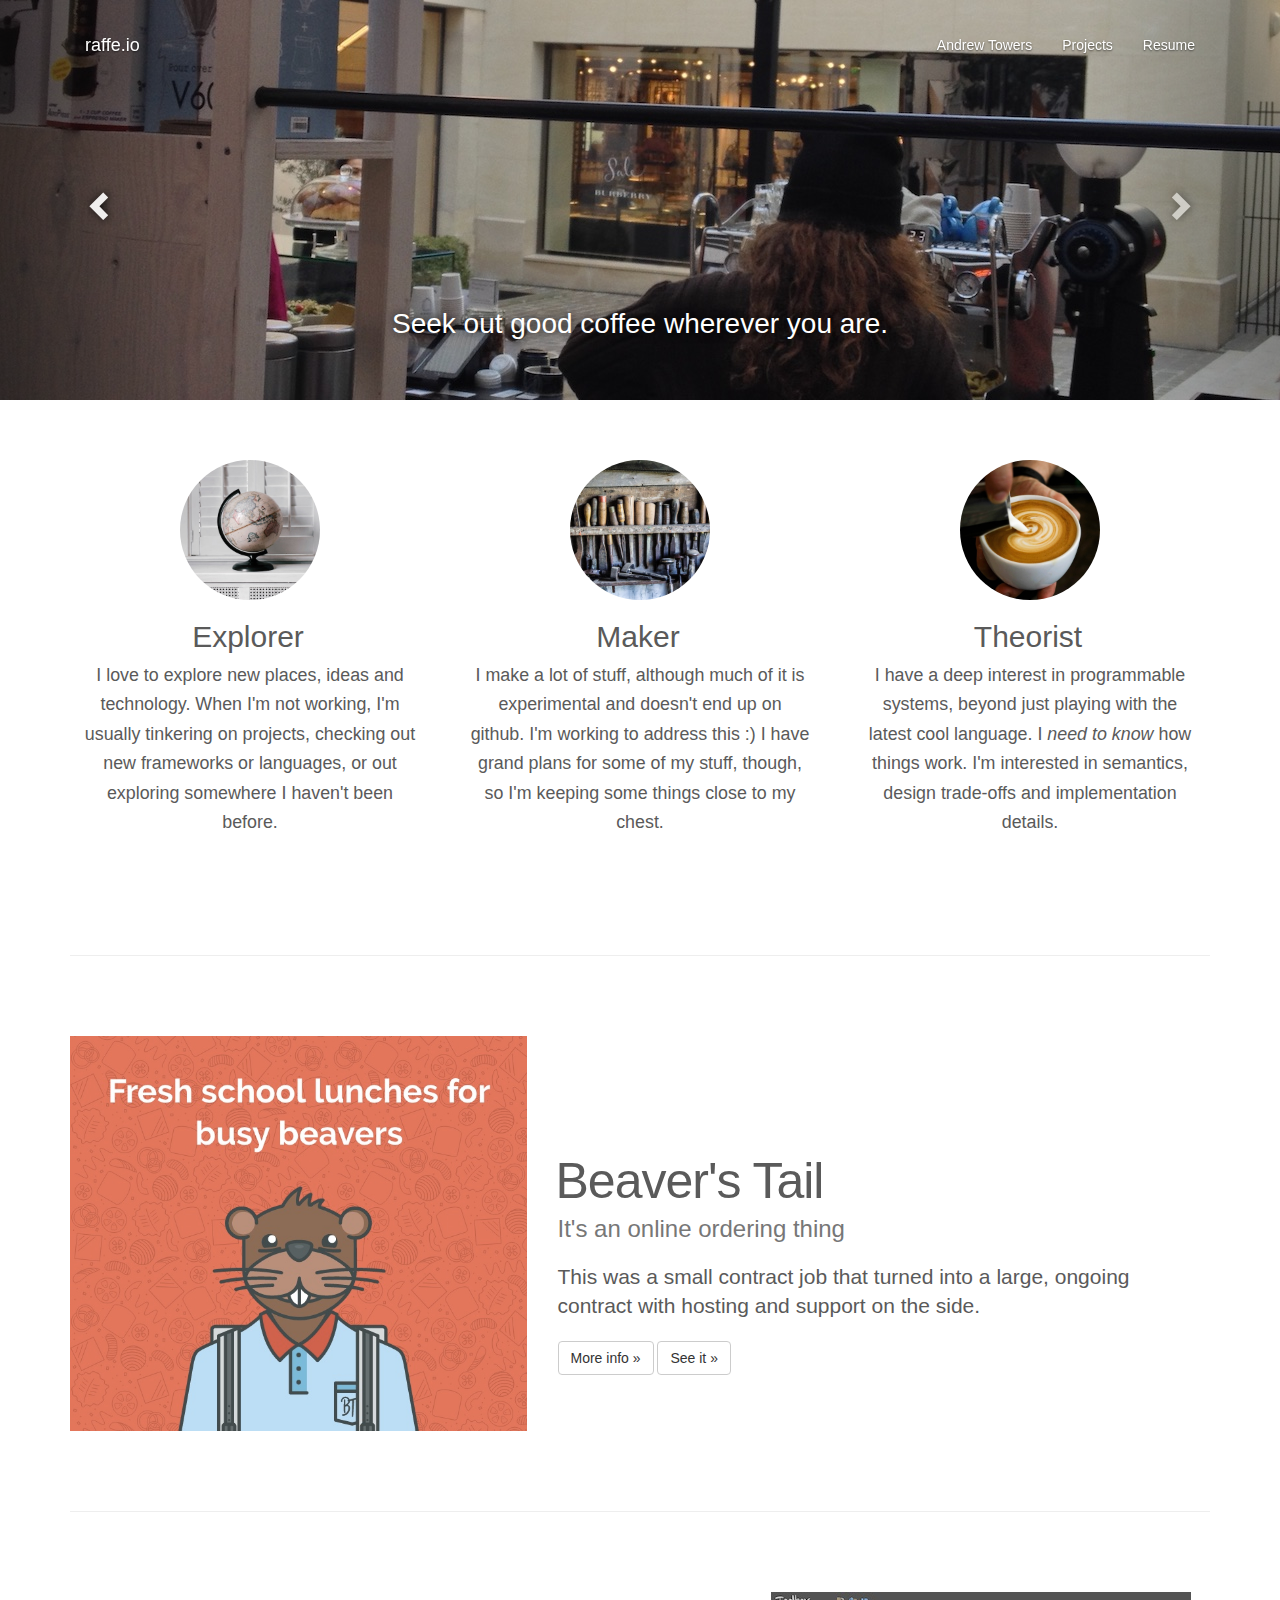
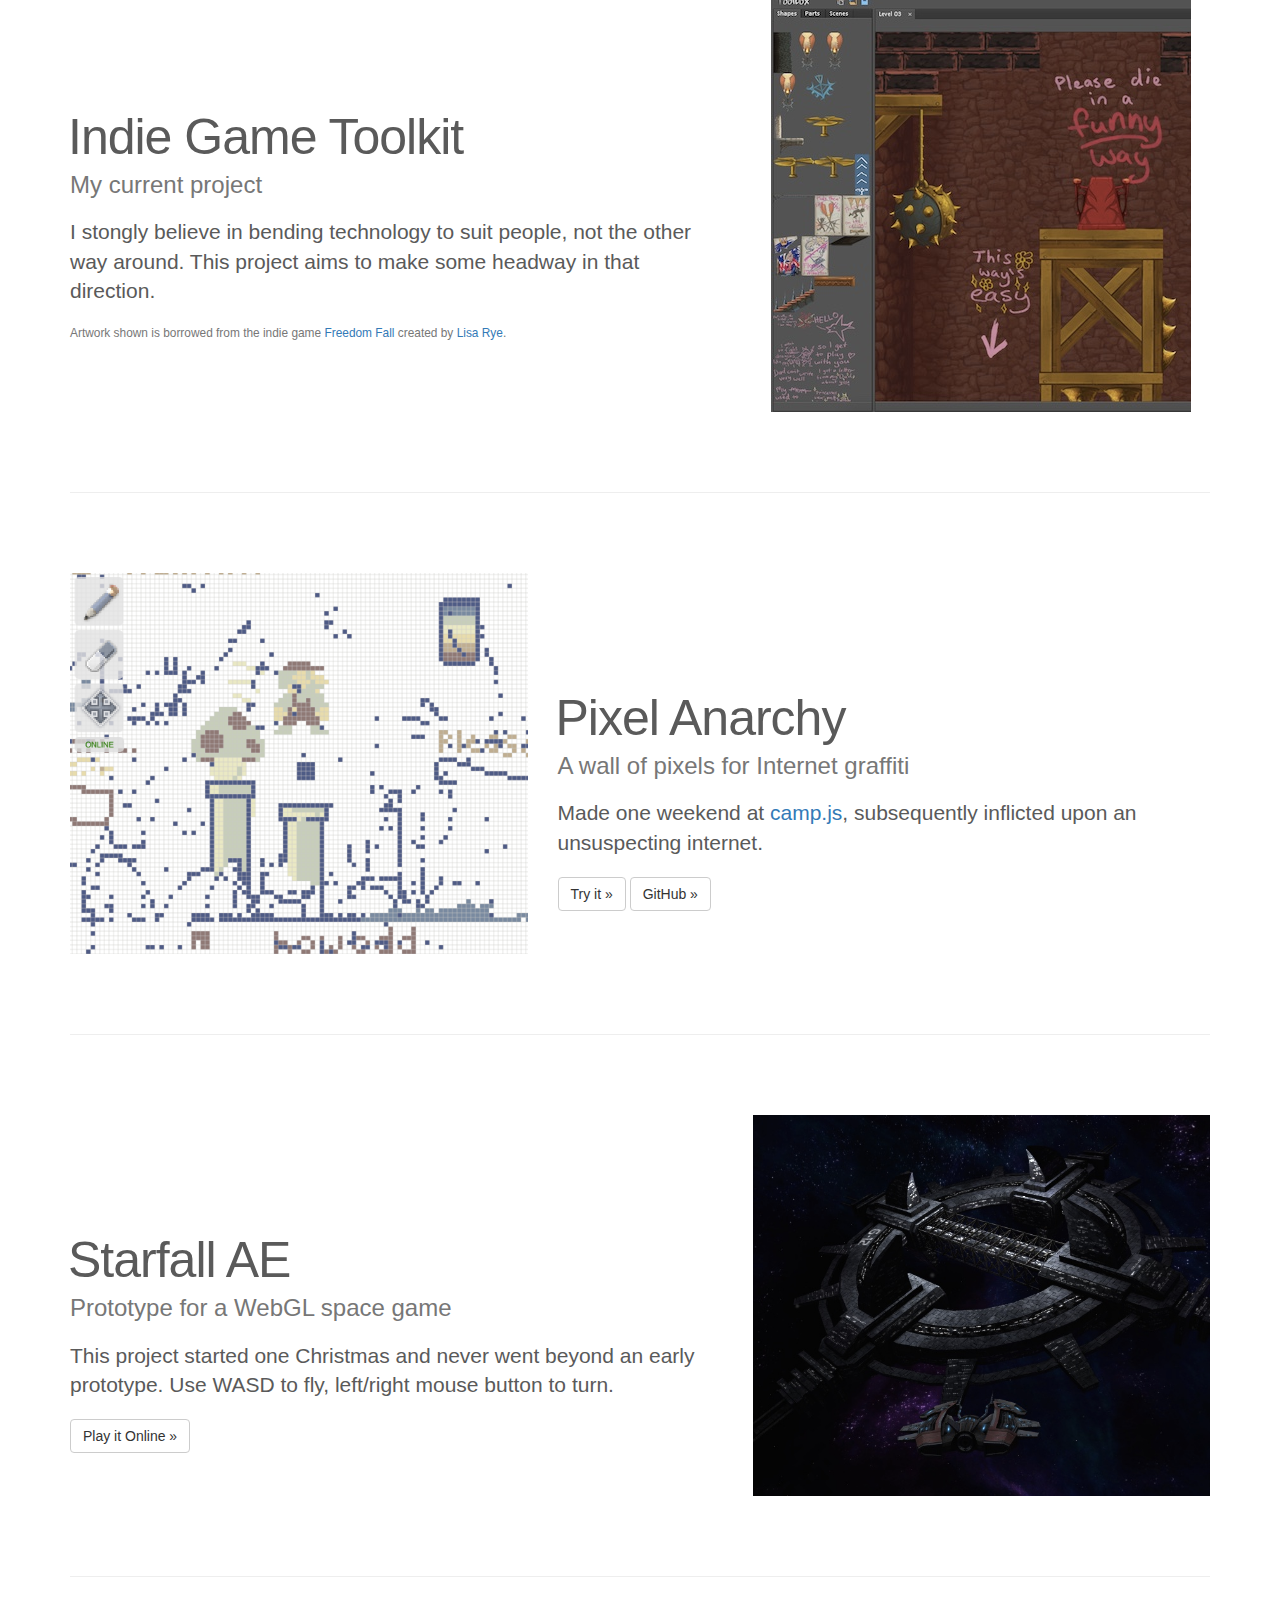
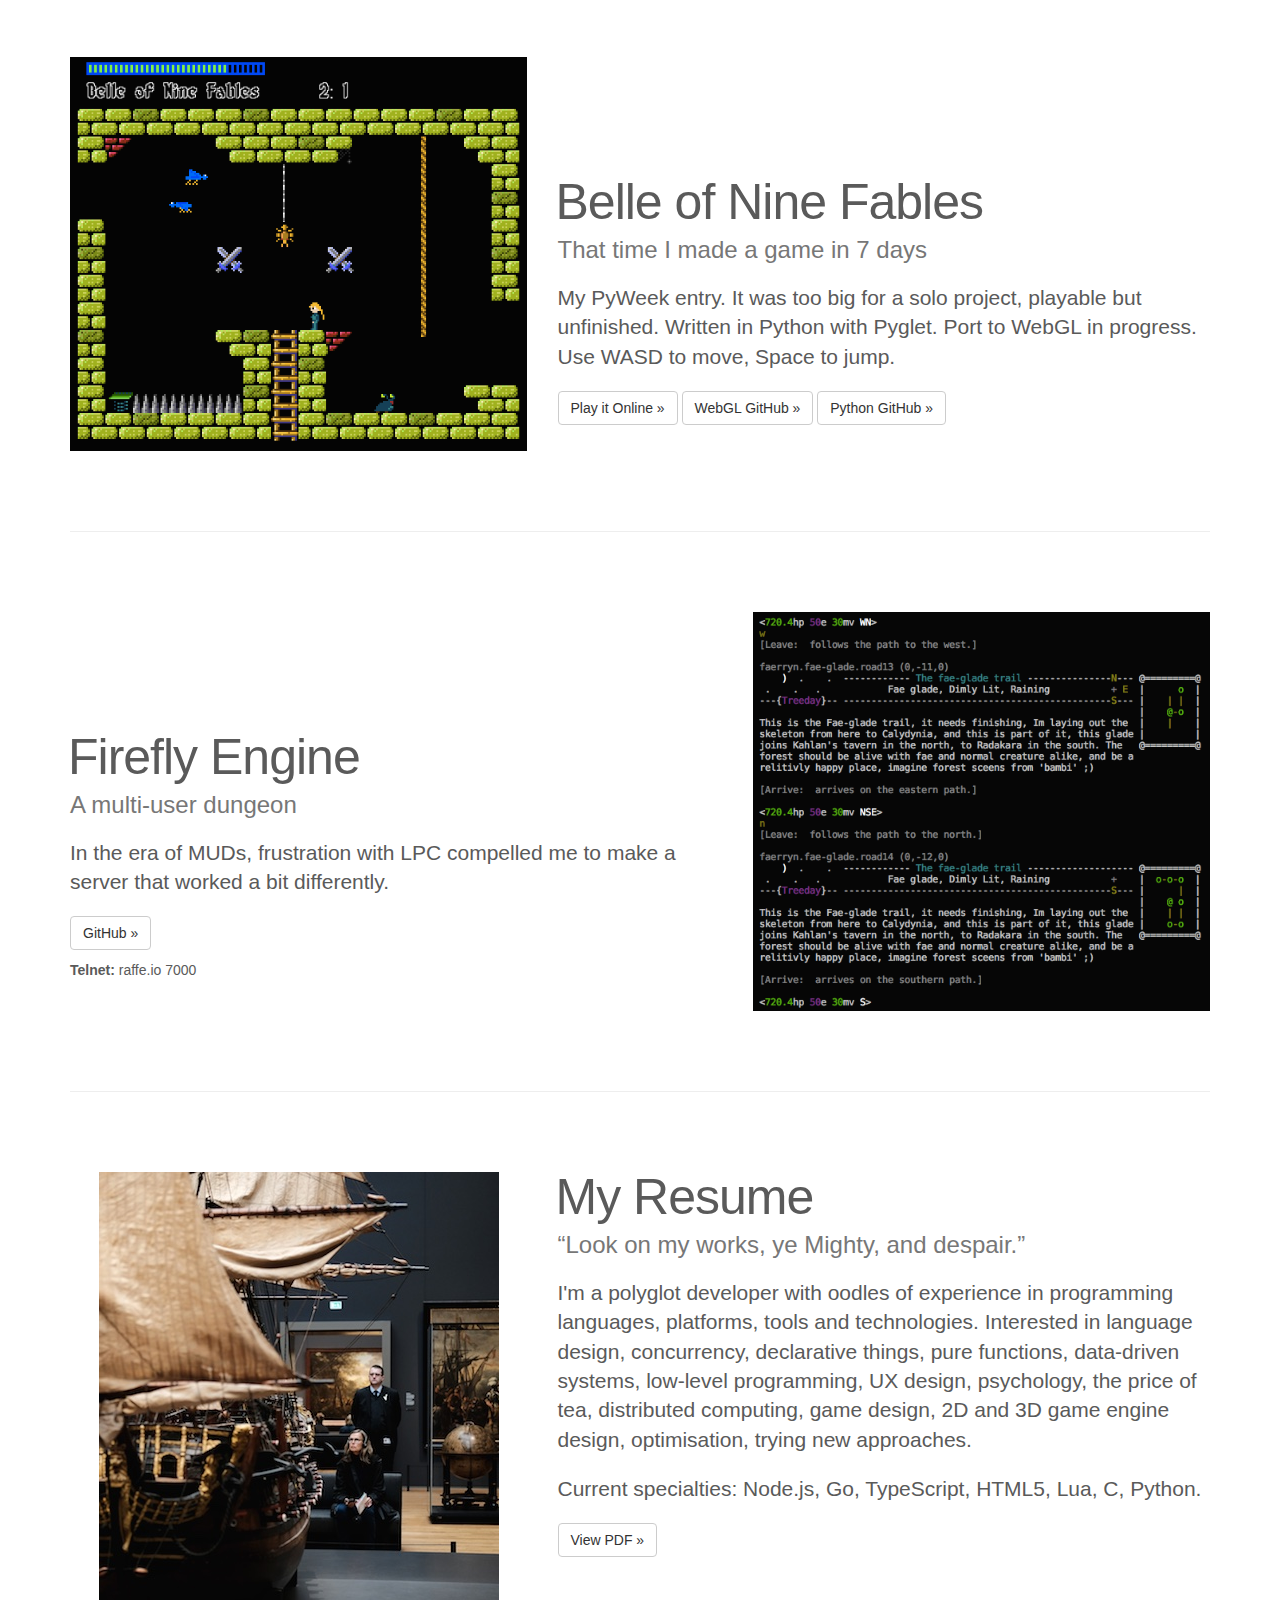
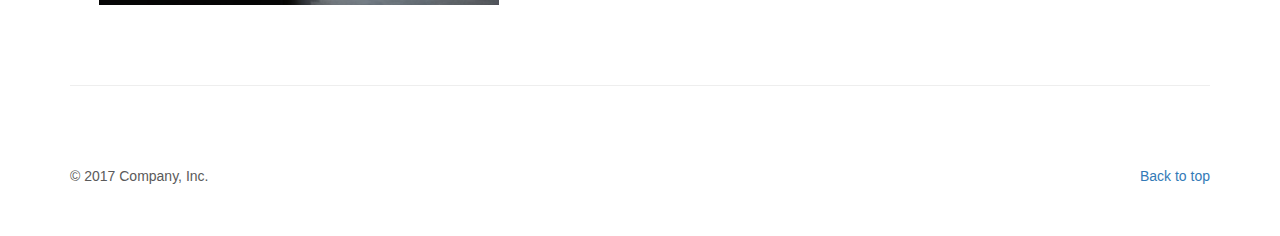
<file: static/index.html>
<!DOCTYPE html>
<html lang="en">
  <head>
    <meta charset="utf-8">
    <meta http-equiv="X-UA-Compatible" content="IE=edge">
    <meta name="viewport" content="width=device-width, initial-scale=1">

    <meta name="description" content="Andrew Towers' portfolio website and resume.">
    <meta name="author" content="Andrew Towers">
    <link rel="icon" href="favicon.ico">

    <title>raffe.io</title>

    <link href="bootstrap/css/bootstrap.min.css" rel="stylesheet">
    <link href="css/ie10-viewport-bug-workaround.css" rel="stylesheet">

    <!-- HTML5 shim and Respond.js for IE8 support of HTML5 elements and media queries -->
    <!--[if lt IE 9]>
      <script src="https://oss.maxcdn.com/html5shiv/3.7.3/html5shiv.min.js"></script>
      <script src="https://oss.maxcdn.com/respond/1.4.2/respond.min.js"></script>
    <![endif]-->

    <link href="carousel.css?v=2" rel="stylesheet">
  </head>
  <body>

    <div class="navbar-wrapper">
      <div class="container">
        <nav class="navbar navbar-static-top">
          <div class="container">
            <div class="navbar-header">
              <button type="button" class="navbar-toggle collapsed" data-toggle="collapse" data-target="#navbar" aria-expanded="false" aria-controls="navbar">
                <span class="sr-only">Toggle navigation</span>
                <span class="icon-bar"></span>
                <span class="icon-bar"></span>
                <span class="icon-bar"></span>
              </button>
              <a class="navbar-brand" href="#">raffe.io</a>
            </div>
            <div id="navbar" class="navbar-collapse collapse">
              <ul class="nav navbar-right navbar-nav">
                <li class="active"><a href="#">Andrew Towers</a></li>
                <li class="active"><a href="#projects">Projects</a></li>
                <li class="active"><a href="#resume">Resume</a></li>
              </ul>
            </div>
          </div>
        </nav>
      </div>
    </div>

    <img src="images/seek-out-coffee.jpg" class="preload-img" alt="">

    <div id="myCarousel" class="carousel slide" data-ride="carousel">
      <div class="carousel-inner" role="listbox">
        <div class="item active">
          <div class="slide slide-1" data-src="images/seek-out-coffee.jpg"></div>
          <div class="container">
            <div class="carousel-caption">
              <h1>Seek out good coffee wherever you are.</h1>
            </div>
          </div>
        </div>
        <div class="item">
          <div class="slide slide-2" data-src="images/cross-the-bridge.jpg"></div>
          <div class="container">
            <div class="carousel-caption">
              <h1>Cross the bridge when you come to it.</h1>
            </div>
          </div>
        </div>
        <div class="item">
          <div class="slide slide-3" data-src="images/go-for-walk.jpg"></div>
          <div class="container">
            <div class="carousel-caption">
              <h1>Go for a walk to clear your head.</h1>
            </div>
          </div>
        </div>
        <div class="item">
          <div class="slide slide-4" data-src="images/keep-perspective.jpg"></div>
          <div class="container">
            <div class="carousel-caption">
              <h1>Try to keep some perspective.</h1>
            </div>
          </div>
        </div>
        <div class="item">
          <div class="slide slide-5" data-src="images/feed-the-cat.jpg"></div>
          <div class="container">
            <div class="carousel-caption">
              <h1>Stop to feed cats.</h1>
            </div>
          </div>
        </div>
        <div class="item">
          <div class="slide slide-6" data-src="images/go-out-in-the-rain.jpg"></div>
          <div class="container">
            <div class="carousel-caption">
              <h1>Go out in the rain.</h1>
            </div>
          </div>
        </div>
        <div class="item">
          <div class="slide slide-7" data-src="images/enjoy-the-party.jpg"></div>
          <div class="container">
            <div class="carousel-caption">
              <h1>Enjoy the party, then clean up the mess.</h1>
            </div>
          </div>
        </div>
        <div class="item">
          <div class="slide slide-8" data-src="images/learn-from-books.jpg"></div>
          <div class="container">
            <div class="carousel-caption">
              <h1>Learn important lessons from books.</h1>
            </div>
          </div>
        </div>
        <div class="item">
          <div class="slide slide-9" data-src="images/think-before-act.jpg"></div>
          <div class="container">
            <div class="carousel-caption">
              <h1>Think before you act.</h1>
            </div>
          </div>
        </div>
        <div class="item">
          <div class="slide slide-10" data-src="images/adjust-accordingly.jpg"></div>
          <div class="container">
            <div class="carousel-caption">
              <h1>Adjust your plans accordingly.</h1>
            </div>
          </div>
        </div>
        <div class="item">
          <div class="slide slide-11" data-src="images/build-to-last.jpg"></div>
          <div class="container">
            <div class="carousel-caption">
              <h1>Some things should be built to last.</h1>
            </div>
          </div>
        </div>
        <div class="item">
          <div class="slide slide-12" data-src="images/take-the-road.jpg"></div>
          <div class="container">
            <div class="carousel-caption">
              <h1>Take the road with gravel on.</h1>
            </div>
          </div>
        </div>
        <div class="item">
          <div class="slide slide-13" data-src="images/play-instrument.jpg"></div>
          <div class="container">
            <div class="carousel-caption">
              <h1>Learn to play a musical instrument.</h1>
            </div>
          </div>
        </div>
        <div class="item">
          <div class="slide slide-14" data-src="images/stand-on-shoulders.jpg"></div>
          <div class="container">
            <div class="carousel-caption">
              <h1>Stand on the shoulders of giants.</h1>
            </div>
          </div>
        </div>
        <div class="item">
          <div class="slide slide-15" data-src="images/try-something-new.jpg"></div>
          <div class="container">
            <div class="carousel-caption">
              <h1>Try something new.</h1>
            </div>
          </div>
        </div>
        <div class="item">
          <div class="slide slide-16" data-src="images/unexpected.jpg"></div>
          <div class="container">
            <div class="carousel-caption">
              <h1>Expect the unexpected.</h1>
            </div>
          </div>
        </div>
        <div class="item">
          <div class="slide slide-17" data-src="images/stop-for-a-rest.jpg"></div>
          <div class="container">
            <div class="carousel-caption">
              <h1>Stop for a rest now and then.</h1>
            </div>
          </div>
        </div>
        <div class="item">
          <div class="slide slide-18" data-src="images/stand-for-something.jpg"></div>
          <div class="container">
            <div class="carousel-caption">
              <h1>Stand for something.</h1>
            </div>
          </div>
        </div>
        <div class="item">
          <div class="slide slide-19" data-src="images/success.jpg"></div>
          <div class="container">
            <div class="carousel-caption">
              <h1>Don't lose your head over success.</h1>
            </div>
          </div>
        </div>
      </div>
      <a class="left carousel-control" href="#myCarousel" role="button" data-slide="prev">
        <span class="glyphicon glyphicon-chevron-left" aria-hidden="true"></span>
        <span class="sr-only">Previous</span>
      </a>
      <a class="right carousel-control" href="#myCarousel" role="button" data-slide="next">
        <span class="glyphicon glyphicon-chevron-right" aria-hidden="true"></span>
        <span class="sr-only">Next</span>
      </a>
    </div>

    <div class="container marketing">

      <div class="row">
        <div class="col-lg-4">
          <img class="img-circle" src="images/explore.jpg" width="140" height="140">
          <h2>Explorer</h2>
          <p class="lead"><small>I love to explore new places, ideas and technology. When I'm not working, I'm usually tinkering on projects, checking out new frameworks or languages, or out exploring somewhere I haven't been before.</small></p>
        </div>
        <div class="col-lg-4">
          <img class="img-circle" src="images/maker.jpg" width="140" height="140">
          <h2>Maker</h2>
          <p class="lead"><small>I make a lot of stuff, although much of it is experimental and doesn't end up on github. I'm working to address this :) I have grand plans for some of my stuff, though, so I'm keeping some things close to my chest.</small></p>
        </div>
        <div class="col-lg-4">
          <img class="img-circle" src="images/theorist.jpg" width="140" height="140">
          <h2>Theorist</h2>
          <p class="lead"><small>I have a deep interest in programmable systems, beyond just playing with the latest cool language. I <em>need to know</em> how things work. I'm interested in semantics, design trade-offs and implementation details.</small></p>
        </div>
      </div>

      <hr id="projects" class="featurette-divider">

      <div class="row featurette">
        <div class="col-md-7 col-md-push-5">
          <h2 class="featurette-heading">Beaver's Tail</h2>
          <h3 class="text-muted">It's an online ordering thing</h3>
          <p class="lead">This was a small contract job that turned into a large, ongoing contract with hosting and support on the side.</p>
          <p><a class="btn btn-default" href="/beaver.html" role="button">More info »</a>
          <a class="btn btn-default" href="http://www.beaverstail.com.au/" target="_blank" role="button">See it »</a></p>
        </div>
        <div class="col-md-5 col-md-pull-7">
          <img class="featurette-image img-responsive center-block" src="images/beaver.jpg" alt="Beaver's Tail">
        </div>
      </div>

      <hr class="featurette-divider">

      <div class="row featurette">
        <div class="col-md-7">
          <h2 class="featurette-heading">Indie Game Toolkit</h2>
          <h3 class="text-muted">My current project</h3>
          <p class="lead">I stongly believe in bending technology to suit people, not the other way around. This project aims to make some headway in that direction.</p>
          <p class="text-muted small">Artwork shown is borrowed from the indie game <a href="http://store.steampowered.com/app/262770/Freedom_Fall/">Freedom Fall</a> created by <a href="http://lisa-rye.com/">Lisa Rye</a>.</p>
          <!-- p><a class="btn btn-default" href="/indie.html" target="_blank" role="button">View details »</a></p -->
        </div>
        <div class="col-md-5">
          <img class="featurette-image img-responsive center-block" src="images/toolbox.jpg" alt="Toolbox">
        </div>
      </div>

      <hr class="featurette-divider">

      <div class="row featurette">
        <div class="col-md-7 col-md-push-5">
          <h2 class="featurette-heading">Pixel Anarchy</h2>
          <h3 class="text-muted">A wall of pixels for Internet graffiti</h3>
          <p class="lead">Made one weekend at <a href="campjs.com" target="_blank">camp.js</a>, subsequently inflicted upon an unsuspecting internet.</p>
          <p><a class="btn btn-default" href="http://pixel.raffe.io/" target="_blank" role="button">Try it »</a>
          <a class="btn btn-default" href="https://github.com/raffecat/pixlie" target="_blank" role="button">GitHub »</a></p>
        </div>
        <div class="col-md-5 col-md-pull-7">
          <img class="featurette-image img-responsive center-block" src="images/pixlie.png" alt="Pixlie">
        </div>
      </div>

      <hr class="featurette-divider">

      <div class="row featurette">
        <div class="col-md-7">
          <h2 class="featurette-heading">Starfall AE</h2>
          <h3 class="text-muted">Prototype for a WebGL space game</h3>
          <p class="lead">This project started one Christmas and never went beyond an early prototype. Use WASD to fly, left/right mouse button to turn.</p>
          <p><a class="btn btn-default" href="http://starfall.raffe.io/" target="_blank" role="button">Play it Online »</a></p>
        </div>
        <div class="col-md-5">
          <img class="featurette-image img-responsive center-block" src="images/starfall.jpg" alt="Lost in Space">
        </div>
      </div>

      <hr class="featurette-divider">

      <div class="row featurette">
        <div class="col-md-7 col-md-push-5">
          <h2 class="featurette-heading">Belle of Nine Fables</h2>
          <h3 class="text-muted">That time I made a game in 7 days</h3>
          <p class="lead">My PyWeek entry. It was too big for a solo project, playable but unfinished. Written in Python with Pyglet. Port to WebGL in progress. Use WASD to move, Space to jump.</p>
          <p>
            <a class="btn btn-default" href="http://curse.raffe.io/" target="_blank" role="button">Play it Online »</a>
            <a class="btn btn-default" href="https://github.com/raffecat/curseof" target="_blank" role="button">WebGL GitHub »</a>
            <a class="btn btn-default" href="https://github.com/raffecat/nine-fables" target="_blank" role="button">Python GitHub »</a>
          </p>
        </div>
        <div class="col-md-5 col-md-pull-7">
          <img class="featurette-image img-responsive center-block" src="images/belle.png" alt="Nine Fables Game">
        </div>
      </div>

      <hr class="featurette-divider">

      <div class="row featurette">
        <div class="col-md-7">
          <h2 class="featurette-heading">Firefly Engine</h2>
          <h3 class="text-muted">A multi-user dungeon</h3>
          <p class="lead">In the era of MUDs, frustration with LPC compelled me to make a server that worked a bit differently.</p>
          <p><a class="btn btn-default" href="https://github.com/raffecat/ffe" target="_blank" role="button">GitHub »</a></p>
          <p><strong>Telnet:</strong> raffe.io 7000</p>
          <!-- https://github.com/sourcelair/xterm.js -->
        </div>
        <div class="col-md-5">
          <img class="featurette-image img-responsive center-block" src="images/firefly.png" alt="Firefly MUD">
        </div>
      </div>

      <hr class="featurette-divider">

      <div id="resume" class="row featurette">
        <div class="col-md-7 col-md-push-5">
          <h2 class="featurette-heading" style="margin-top:0">My Resume</h2>
          <h3 class="text-muted">&ldquo;Look on my works, ye Mighty, and despair.&rdquo;</h3>
          <p class="lead">
          I'm a polyglot developer with oodles of experience in programming languages, platforms, tools and technologies. Interested in language design, concurrency, declarative things, pure functions, data-driven systems, low-level programming, UX design, psychology, the price of tea, distributed computing, game design, 2D and 3D game engine design, optimisation, trying new approaches.
          </p>
          <p class="lead">
          Current specialties: Node.js, Go, TypeScript, HTML5, Lua, C, Python.
          </p>
          <p><a class="btn btn-default" href="docs/Andrew%20Towers%20Resume.pdf" role="button">View PDF »</a></p>
        </div>
        <div class="col-md-5 col-md-pull-7">
          <img class="featurette-image img-responsive center-block" src="images/resume.jpeg" alt="My Resume" title="Photo by Christian Fregnan on Unsplash. Rijksmuseum, Amsterdam, Netherlands">
        </div>
      </div>

      <hr class="featurette-divider">

      <footer>
        <p class="pull-right"><a href="#">Back to top</a></p>
        <p>&copy; 2017 Company, Inc.</p>
      </footer>

    </div>

    <script src="https://ajax.googleapis.com/ajax/libs/jquery/1.12.4/jquery.min.js"></script>
    <script>window.jQuery || document.write('<script src="js/jquery.min.js"><\/script>')</script>
    <script src="bootstrap/js/bootstrap.min.js"></script>
    <script src="js/ie10-viewport-bug-workaround.js"></script>

    <img src="images/cross-the-bridge.jpg" class="preload-img" alt="">
    <img src="images/go-for-walk.jpg" class="preload-img" alt="">
    <img src="images/keep-perspective.jpg" class="preload-img" alt="">
    <img src="images/feed-the-cat.jpg" class="preload-img" alt="">
    <img src="images/go-out-in-the-rain.jpg" class="preload-img" alt="">
    <img src="images/enjoy-the-party.jpg" class="preload-img" alt="">
    <img src="images/learn-from-books.jpg" class="preload-img" alt="">
    <img src="images/think-before-act.jpg" class="preload-img" alt="">
    <img src="images/adjust-accordingly.jpg" class="preload-img" alt="">
    <img src="images/build-to-last.jpg" class="preload-img" alt="">
    <img src="images/take-the-road.jpg" class="preload-img" alt="">
    <img src="images/play-instrument.jpg" class="preload-img" alt="">
    <img src="images/stand-on-shoulders.jpg" class="preload-img" alt="">
    <img src="images/try-something-new.jpg" class="preload-img" alt="">
    <img src="images/unexpected.jpg" class="preload-img" alt="">
    <img src="images/stop-for-a-rest.jpg" class="preload-img" alt="">
    <img src="images/stand-for-something.jpg" class="preload-img" alt="">
    <img src="images/success.jpg" class="preload-img" alt="">

<script>
  (function(i,s,o,g,r,a,m){i['GoogleAnalyticsObject']=r;i[r]=i[r]||function(){
  (i[r].q=i[r].q||[]).push(arguments)},i[r].l=1*new Date();a=s.createElement(o),
  m=s.getElementsByTagName(o)[0];a.async=1;a.src=g;m.parentNode.insertBefore(a,m)
  })(window,document,'script','https://www.google-analytics.com/analytics.js','ga');
  ga('create', 'UA-93777937-1', 'auto');
  ga('send', 'pageview');
</script>

  </body>
</html>
</file>
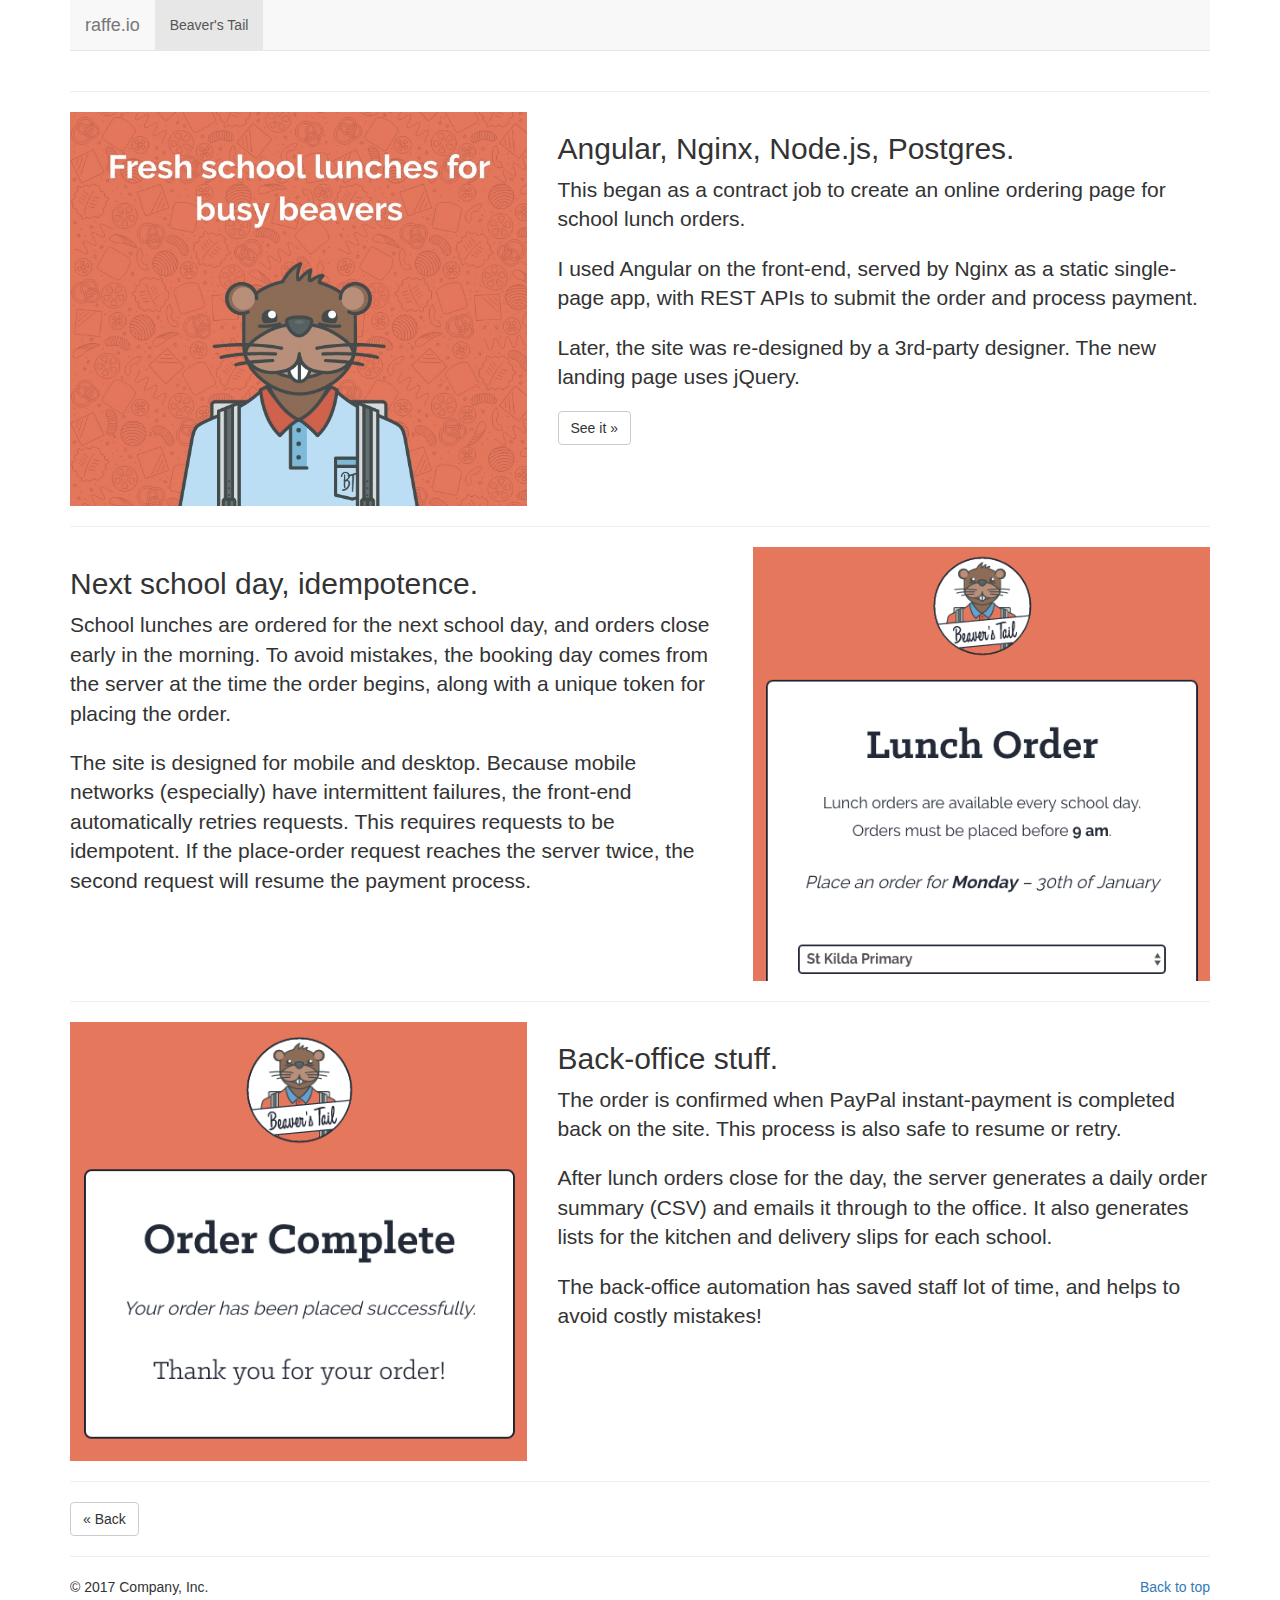
<file: static/beaver.html>
<!DOCTYPE html>
<html lang="en">
  <head>
    <meta charset="utf-8">
    <meta http-equiv="X-UA-Compatible" content="IE=edge">
    <meta name="viewport" content="width=device-width, initial-scale=1">

    <meta name="description" content="Andrew Towers' portfolio website and resume.">
    <meta name="author" content="Andrew Towers">
    <link rel="icon" href="favicon.ico">

    <title>raffe.io - Beaver's Tail</title>

    <link href="bootstrap/css/bootstrap.min.css" rel="stylesheet">
    <link href="css/ie10-viewport-bug-workaround.css" rel="stylesheet">

    <!-- HTML5 shim and Respond.js for IE8 support of HTML5 elements and media queries -->
    <!--[if lt IE 9]>
      <script src="https://oss.maxcdn.com/html5shiv/3.7.3/html5shiv.min.js"></script>
      <script src="https://oss.maxcdn.com/respond/1.4.2/respond.min.js"></script>
    <![endif]-->

  </head>
  <body>

    <div class="navbar-wrapper">
      <div class="container">
        <nav class="navbar navbar-default navbar-static-top">
          <div class="container">
            <div class="navbar-header">
              <button type="button" class="navbar-toggle collapsed" data-toggle="collapse" data-target="#navbar" aria-expanded="false" aria-controls="navbar">
                <span class="sr-only">Toggle navigation</span>
                <span class="icon-bar"></span>
                <span class="icon-bar"></span>
                <span class="icon-bar"></span>
              </button>
              <a class="navbar-brand" href="/">raffe.io</a>
            </div>
            <div id="navbar" class="navbar-collapse collapse">
              <ul class="nav navbar-nav">
                <li class="active"><a href="/beaver.html">Beaver's Tail</a></li>
              </ul>
            </div>
          </div>
        </nav>
      </div>
    </div>

    <!-- div class="container">
      <div class="row">
        <div class="col-xs-12">
          <img class="img-responsive center-block" src="images/beaver.jpg" alt="Beaver's Tail">
        </div>
      </div>
    </div -->

    <div class="container">
      <hr class="featurette-divider">

      <div class="row featurette">
        <div class="col-md-7 col-md-push-5">
          <h2 class="featurette-heading">Angular, Nginx, Node.js, Postgres.</h2>
          <p class="lead">This began as a contract job to create an online ordering page for school lunch orders.</p>
          <p class="lead">I used Angular on the front-end, served by Nginx as a static single-page app, with REST APIs to submit the order and process payment.</p>
          <p class="lead">Later, the site was re-designed by a 3rd-party designer. The new landing page uses jQuery.</p>
          <p><a class="btn btn-default" href="http://www.beaverstail.com.au/" target="_blank" role="button">See it »</a></p>
        </div>
        <div class="col-md-5 col-md-pull-7">
          <img class="featurette-image img-responsive center-block" src="images/beaver.jpg" alt="Beaver's Tail">
        </div>
      </div>

      <hr class="featurette-divider">

      <div class="row featurette">
        <div class="col-md-7">
          <h2 class="featurette-heading">Next school day, idempotence.</h2>
          <p class="lead">School lunches are ordered for the next school day, and orders close early in the morning. To avoid mistakes, the booking day comes from the server at the time the order begins, along with a unique token for placing the order.</p>
          <p class="lead">The site is designed for mobile and desktop. Because mobile networks (especially) have intermittent failures, the front-end automatically retries requests. This requires requests to be idempotent. If the place-order request reaches the server twice, the second request will resume the payment process.</p>
          <!-- p><a class="btn btn-default" href="/indie.html" target="_blank" role="button">View details »</a></p -->
        </div>
        <div class="col-md-5">
          <img class="featurette-image img-responsive center-block" src="images/bt-day.png" alt="Next School Day">
        </div>
      </div>

      <hr class="featurette-divider">

      <div class="row featurette">
        <div class="col-md-7 col-md-push-5">
          <h2 class="featurette-heading">Back-office stuff.</h2>
          <p class="lead">The order is confirmed when PayPal instant-payment is completed back on the site. This process is also safe to resume or retry.</p>
          <p class="lead">After lunch orders close for the day, the server generates a daily order summary (CSV) and emails it through to the office. It also generates lists for the kitchen and delivery slips for each school.</p>
          <p class="lead">The back-office automation has saved staff lot of time, and helps to avoid costly mistakes!</p>
        </div>
        <div class="col-md-5 col-md-pull-7">
          <img class="featurette-image img-responsive center-block" src="images/bt-complete.png" alt="Order Complete">
        </div>
      </div>

      <hr class="featurette-divider">

      <p><a class="btn btn-default" href="/" role="button">« Back</a></p>

      <hr class="featurette-divider">

      <footer>
        <p class="pull-right"><a href="#">Back to top</a></p>
        <p>&copy; 2017 Company, Inc.</p>
      </footer>

    </div>

    <script src="https://ajax.googleapis.com/ajax/libs/jquery/1.12.4/jquery.min.js"></script>
    <script>window.jQuery || document.write('<script src="js/jquery.min.js"><\/script>')</script>
    <script src="bootstrap/js/bootstrap.min.js"></script>
    <script src="js/ie10-viewport-bug-workaround.js"></script>

<script>
  (function(i,s,o,g,r,a,m){i['GoogleAnalyticsObject']=r;i[r]=i[r]||function(){
  (i[r].q=i[r].q||[]).push(arguments)},i[r].l=1*new Date();a=s.createElement(o),
  m=s.getElementsByTagName(o)[0];a.async=1;a.src=g;m.parentNode.insertBefore(a,m)
  })(window,document,'script','https://www.google-analytics.com/analytics.js','ga');
  ga('create', 'UA-93777937-1', 'auto');
  ga('send', 'pageview');
</script>

  </body>
</html>
</file>
<file: static/carousel.css>
/* GLOBAL STYLES
-------------------------------------------------- */
/* Padding below the footer and lighter body text */

body {
  padding-bottom: 40px;
  color: #5a5a5a;
}

.preload-img {
  display: none;
}

/* CUSTOMIZE THE NAVBAR
-------------------------------------------------- */

/* Special class on .container surrounding .navbar, used for positioning it into place. */
.navbar-wrapper {
  position: absolute;
  top: 0;
  right: 0;
  left: 0;
  z-index: 20;
}

/* Flip around the padding for proper display in narrow viewports */
.navbar-wrapper > .container {
  padding-right: 0;
  padding-left: 0;
}
.navbar-wrapper .navbar {
  padding-right: 15px;
  padding-left: 15px;
  x-background-color: rgba(50,50,50,0.3);
  text-shadow: 0px 1px 2px rgba(0,0,0,0.6);
}
.navbar-wrapper .navbar .container {
  width: auto;
}

.navbar-brand { color: #fff; }
.navbar-brand:focus { color: #fff; }
.navbar-brand:hover { color: #fff; }
.nav>li>a{ color: #fff; }
.nav>li>a:hover { color: #fff; background: none; }
.nav>li>a:focus { color: #fff; background: none; }


/* CUSTOMIZE THE CAROUSEL
-------------------------------------------------- */

/* Carousel base class */
.carousel {
  margin-bottom: 60px;
  overflow: hidden;
}
.carousel.slide {
  min-width: 0;
  max-width: 1632px;
  margin-left: auto;
  margin-right: auto;
  overflow: hidden;
}
/* Since positioning the image, we need to help out the caption */
.carousel-caption {
  z-index: 10;
}

/* hide the gradient outside hover state
.carousel-control.left {
  background-image: none;
  filter: "progid:DXImageTransform.Microsoft.gradient(enabled=false)";
}
.carousel-control.right {
  background-image: none;
  filter: "progid:DXImageTransform.Microsoft.gradient(enabled=false)";
}
*/

/* Declare heights because of positioning of img element */
.carousel .item {
  background-color: #fff;
}
.carousel-inner > .item > img {
  position: absolute;
  top: 0;
  left: 0;
}
.carousel-caption, .carousel-control {
  text-shadow: #000 1px 0 10px;
}

.slide {
  min-width: 100%;
  -webkit-background-size: cover;
  -moz-background-size: cover;
  -o-background-size: cover;
  background-size: cover;
}
.slide-1 { background: url(images/seek-out-coffee.jpg) no-repeat center top fixed; }
.slide-2 { background: url(images/cross-the-bridge.jpg) no-repeat center top fixed; }
.slide-3 { background: url(images/go-for-walk.jpg) no-repeat center top fixed; }
.slide-4 { background: url(images/keep-perspective.jpg) no-repeat center top fixed; }
.slide-5 { background: url(images/feed-the-cat.jpg) no-repeat center top fixed; }
.slide-6 { background: url(images/go-out-in-the-rain.jpg) no-repeat center top fixed; }
.slide-7 { background: url(images/enjoy-the-party.jpg) no-repeat center top fixed; }
.slide-8 { background: url(images/learn-from-books.jpg) no-repeat center top fixed; }
.slide-9 { background: url(images/think-before-act.jpg) no-repeat center top fixed; }
.slide-10 { background: url(images/adjust-accordingly.jpg) no-repeat center top fixed; }
.slide-11 { background: url(images/build-to-last.jpg) no-repeat center top fixed; }
.slide-12 { background: url(images/take-the-road.jpg) no-repeat center top fixed; }
.slide-13 { background: url(images/play-instrument.jpg) no-repeat center top fixed; }
.slide-14 { background: url(images/stand-on-shoulders.jpg) no-repeat center top fixed; }
.slide-15 { background: url(images/try-something-new.jpg) no-repeat center top fixed; }
.slide-16 { background: url(images/unexpected.jpg) no-repeat center top fixed; }
.slide-17 { background: url(images/stop-for-a-rest.jpg) no-repeat center top fixed; }
.slide-18 { background: url(images/stand-for-something.jpg) no-repeat center top fixed; }
.slide-19 { background: url(images/success.jpg) no-repeat center top fixed; }

.carousel, .carousel .item, .slide { height: 300px; }
.slide { background-size: auto 300px }
.carousel-caption h1 { font-size: 20px; }

@media only screen and (min-width: 1024px) {
  .carousel, .carousel .item, .slide { height: 400px; }
  .slide { background-size: auto }
  .carousel-caption h1 { font-size: 28px; }
}
@media only screen and (min-width: 1600px) {
  .carousel, .carousel .item, .slide { height: 500px; }
  .slide { background-size: auto }
  .carousel-caption h1 { font-size: 32px; }
}


/* MARKETING CONTENT
-------------------------------------------------- */

/* Center align the text within the three columns below the carousel */
.marketing .col-lg-4 {
  margin-bottom: 20px;
  text-align: center;
}
.marketing h2 {
  font-weight: normal;
  margin-bottom: 0.2em;
  position: relative; left: -2px;
}
.marketing h3 {
  font-weight: normal;
  margin-top: 0.2em;
  margin-bottom: 0.8em;
}
.marketing .col-lg-4 p {
  margin-right: 10px;
  margin-left: 10px;
}


/* Featurettes
------------------------- */

.featurette-divider {
  margin: 80px 0; /* Space out the Bootstrap <hr> more */
}

/* Thin out the marketing headings */
.featurette-heading {
  font-weight: 300;
  line-height: 1;
  letter-spacing: -1px;
}


/* RESPONSIVE CSS
-------------------------------------------------- */

@media (min-width: 768px) {
  /* Navbar positioning foo */
  .navbar-wrapper {
    margin-top: 20px;
  }
  .navbar-wrapper .container {
    padding-right: 15px;
    padding-left: 15px;
  }
  .navbar-wrapper .navbar {
    padding-right: 0;
    padding-left: 0;
  }

  /* The navbar becomes detached from the top, so we round the corners */
  .navbar-wrapper .navbar {
    border-radius: 4px;
  }

  /* Bump up size of carousel content */
  .carousel-caption p {
    margin-bottom: 20px;
    font-size: 21px;
    line-height: 1.4;
  }

  .featurette-heading {
    font-size: 50px;
  }
}

@media (min-width: 992px) {
  .featurette-heading {
    margin-top: 120px;
  }
}
</file>
<file: static/css/ie10-viewport-bug-workaround.css>
/*!
 * IE10 viewport hack for Surface/desktop Windows 8 bug
 * Copyright 2014-2015 Twitter, Inc.
 * Licensed under MIT (https://github.com/twbs/bootstrap/blob/master/LICENSE)
 */

/*
 * See the Getting Started docs for more information:
 * http://getbootstrap.com/getting-started/#support-ie10-width
 */
@-ms-viewport     { width: device-width; }
@-o-viewport      { width: device-width; }
@viewport         { width: device-width; }
</file>
